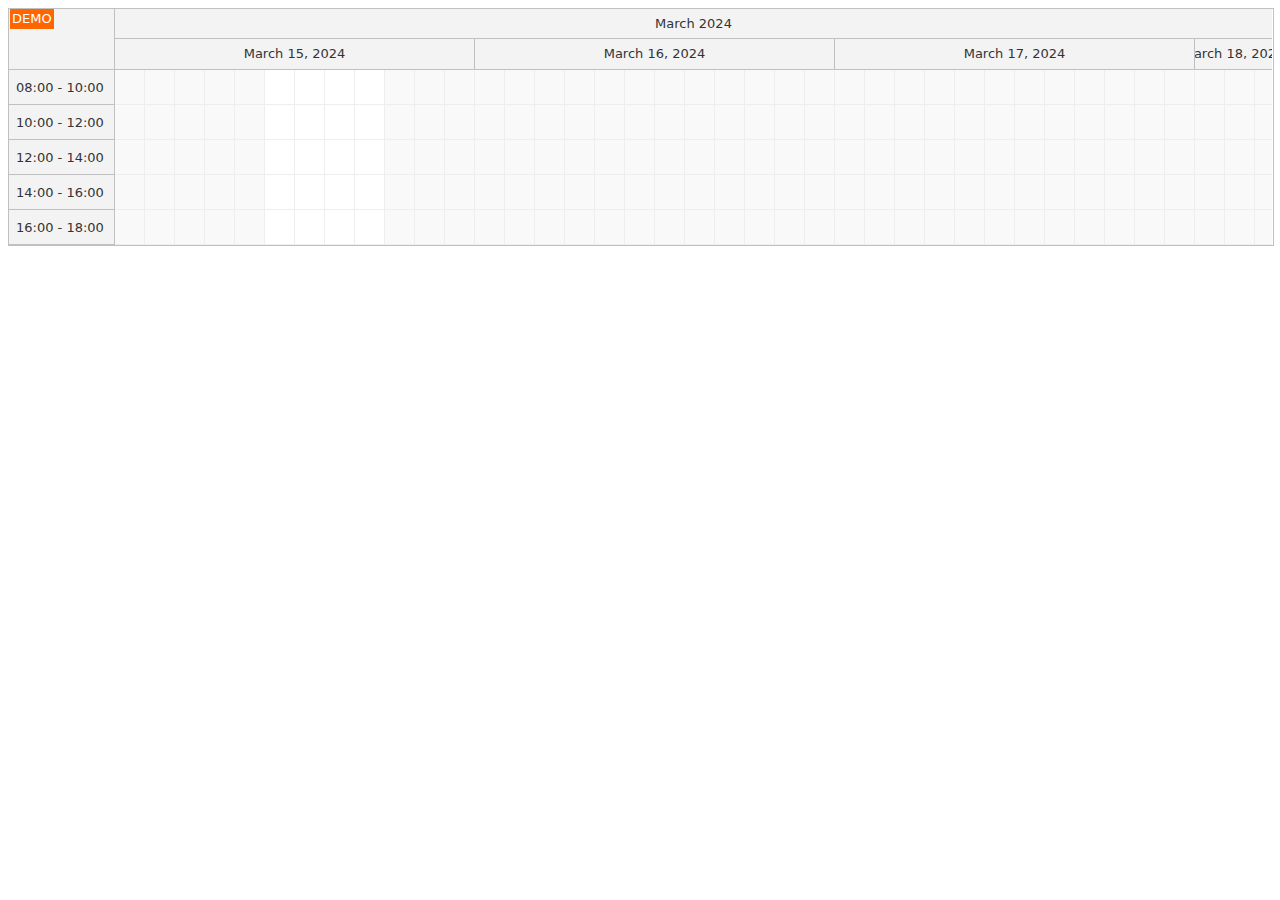
<file: index.html>
<!DOCTYPE html>
<html lang="en">
<head>
    <meta charset="UTF-8">
    <meta name="viewport" content="width=device-width, initial-scale=1.0">
    <title>Chuyan demo</title>
    <link type="text/css" rel="stylesheet" href="style.css" />
    <script src="daypilotscheduler.min.js"></script>
</head>
<body>
    <div id="dpScheduler"></div>
    <script src="script.js"></script>
</body>
</html>
</file>
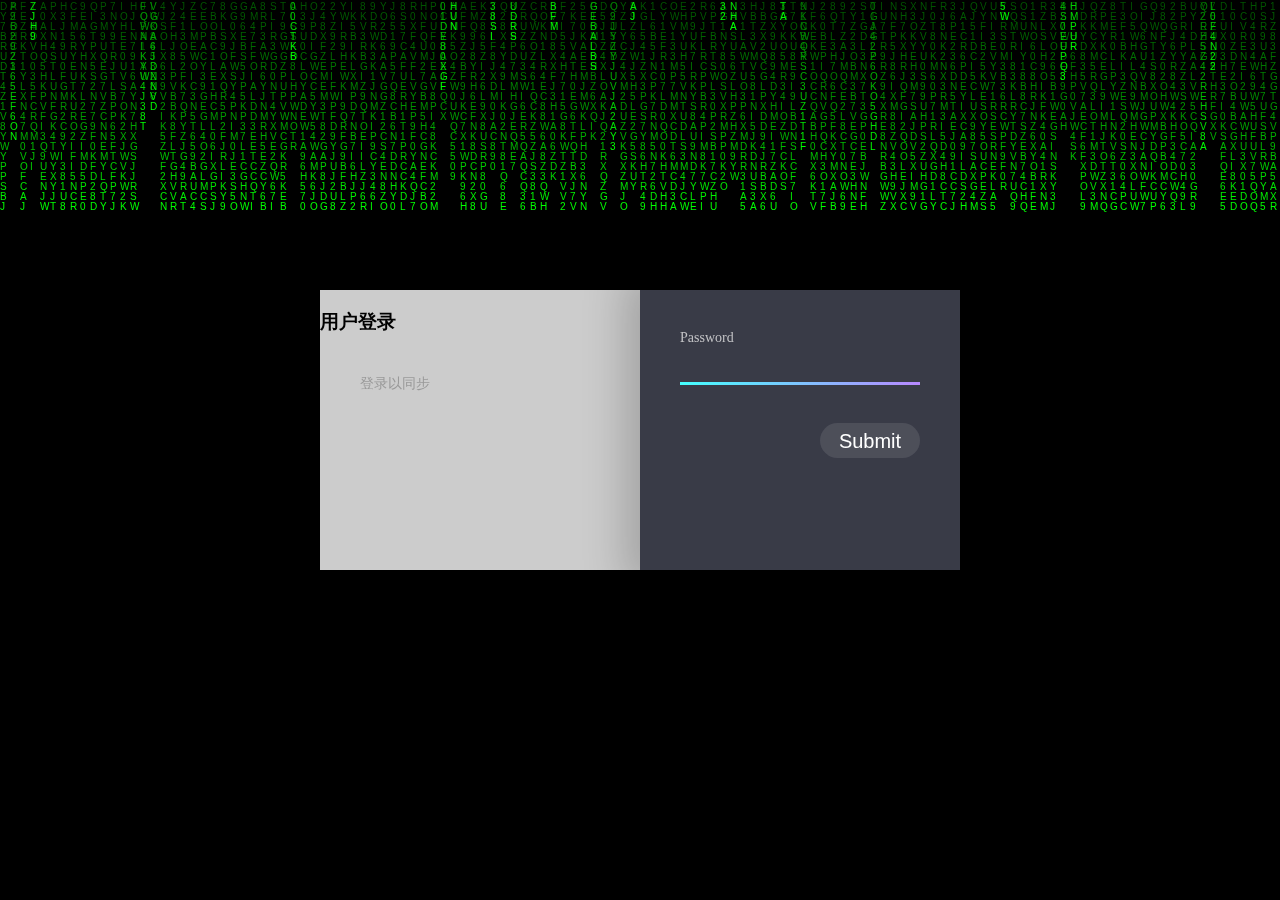
<file: cs.html>
<!DOCTYPE html>
<html lang="en">
<head>
    <meta charset="UTF-8">
    <title>Code</title>
    <link rel="stylesheet" href="assets/cs.css">
    <!-- <link rel="stylesheet" href="assets/cs2.css"> -->
</head>
<body>
<canvas id="myCanvas"></canvas>

<div class="shell">
    <div class="box-left">
        <h3>用户登录</h3>
        <span>登录以同步</span>
        <!-- <span> You need to enter proper password to step in.</span> -->
    </div>
    <div class="box-right">
        <div class="form">
            <!-- <label for="email">Email</label>
            <input type="email" id="email"> -->
            <label for="password">Password</label>
            <input type="password" id="password">
            <input type="submit" id="submit" value="Submit">
        </div>
    </div>
</div>
<script src="assets/cs.js"></script>
</body>
</html>
</file>
<file: style.css>
body {
    font-family: Arial, sans-serif;
}

#dpScheduler {
    width: 100%;
    height: 500px;
}

#dpScheduler {
    width: 100%;
    height: 100vh; /* 使用视口高度(viewport height)单位 */
}
</file>
<file: assets/cs.css>
/* 代码雨样式 */
body {
    margin: 0;
    overflow: hidden;
    height: 100vh;
    display: flex;
    justify-content: center;
    align-items: center;
    background-color: black; /* 添加背景颜色，以便代码雨更加突出 */
}

#myCanvas {
    position: absolute;
    top: 0;
    left: 0;
    z-index: 1; /* 位于登录框后面 */
}

/* 登录框样式 */
.shell {
    width: 640px;
    height: 320px;
    display: flex;
    z-index: 10; /* 确保登录框位于代码雨之上 */
    position: relative; /* 对z-index起作用的定位 */
}

.box-left, .box-right {
    background-color: rgba(255, 255, 255, 0.8); /* 半透明背景 */
    height: 280px;
    position: relative;
    width: 50%;
}

.box-left h2{
    font: 900 50px '';
    margin: 50px 40px 40px;
}

.box-left span{
    display: block;
    color: #999;
    font-size: 14px; /* 修正了 font-style */
    margin: 40px;
}

.box-right{
    background-color: rgba(71, 74, 89, 0.8); /* 半透明背景 */
    box-shadow: 0 0 40px 16px rgba(0,0,0,.2);
    color: #f1f1f2;
}

.form{
    margin: 40px;
    position: relative; /* 修改为 relative */
}

label{
    color: #c2c2c5;
    display: block;
    font-size: 14px;
    height: 16px;
    margin-top: 20px;
    margin-bottom: 5px;
    position: relative;
}

input{
    background: transparent;
    border: 0;
    color: #f2f2f2;
    font-size: 20px; /* 修正了 font-style */
    height: 30px;
    line-height: 30px;
    width: 100%;
    outline: none !important;
}

label::before{
    content: '';
    display: block;
    position: absolute;
    top: 52px;
    width: 100%;
    height: 3px;
    background-image: linear-gradient(to right,#44ffff,#b888ff);
}

#submit{
    color: #fff;
    margin-top: 40px;
    width: 100px;
    height: 35px;
    background-color: rgba(255,255,255,.1);
    border-radius: 20px;
    float: right;
    transition: .3s;
}

#submit:hover{
    letter-spacing: 2px;
    color: #000;
    background-color: #fff;
}
</file>
